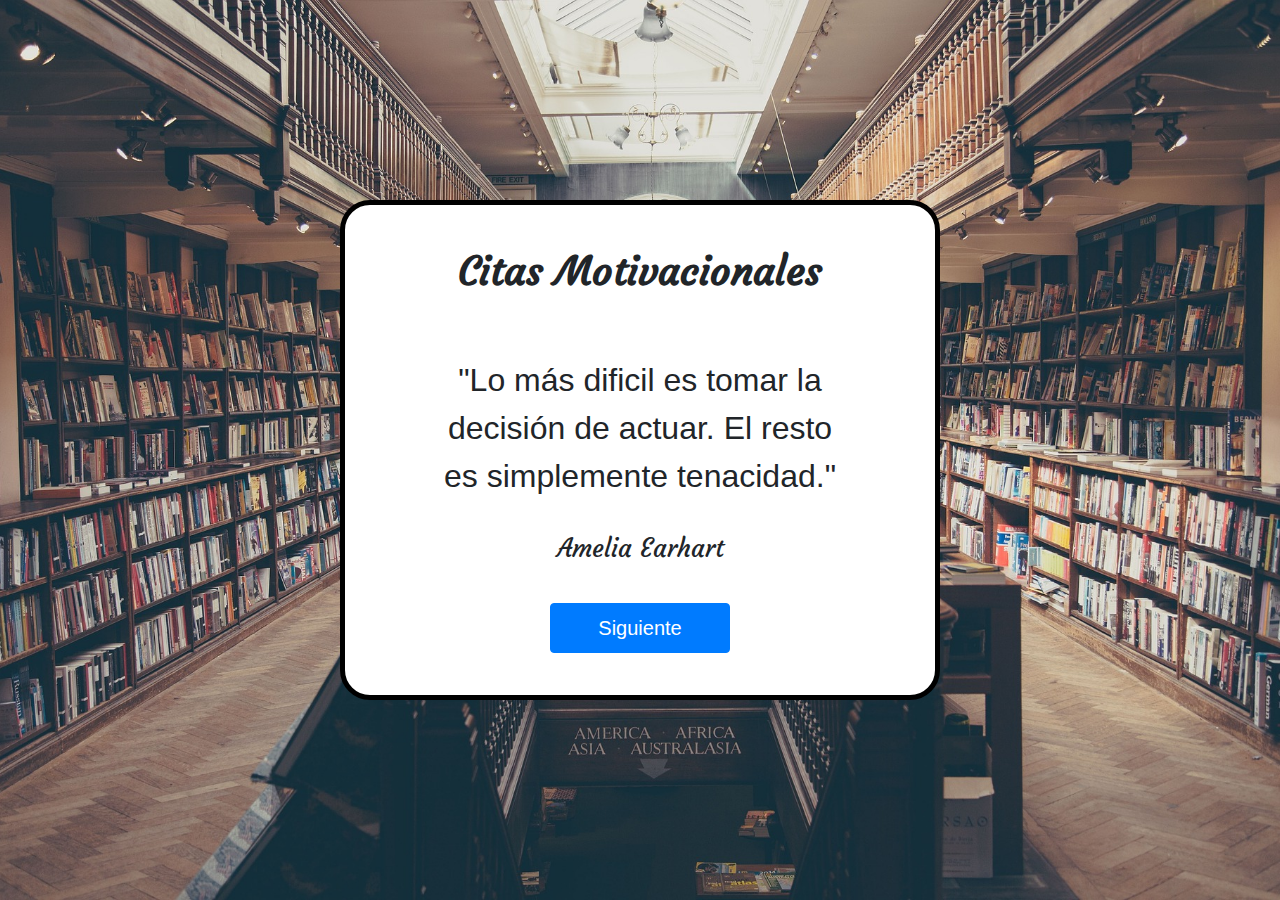
<file: CitasAleatorias/index.html>
<!DOCTYPE html>
<html lang="en">
<head>
    <meta charset="UTF-8">
    <meta name="viewport" content="width=device-width, initial-scale=1.0">
    <link rel="stylesheet" href="style.css">
    <link rel="icon" type="img/png" href="img/images.png">
    <link rel="preconnect" href="https://fonts.googleapis.com">
    <link rel="preconnect" href="https://fonts.gstatic.com" crossorigin>
    <link href="https://fonts.googleapis.com/css2?family=Courgette&display=swap" rel="stylesheet">
    <link rel="stylesheet" href="https://cdn.jsdelivr.net/npm/bootstrap@4.0.0/dist/css/bootstrap.min.css"
      integrity="sha384-Gn5384xqQ1aoWXA+058RXPxPg6fy4IWvTNh0E263XmFcJlSAwiGgFAW/dAiS6JXm" crossorigin="anonymous">
    <title>Citas Aleatorias</title>
</head>
<body>
<div class="contenedor contenido-centrado">
  <h1 id="titulo" class="contenido-centrado">Citas Motivacionales</h1>
  <div class="contenedor-interno contenido-centrado">
    <p id="cita" class="contenido-centrado"></p>
    <p id="autor" class="contenido-centrado"></p>
    <button type="button" id="boton-cambiar-cita" class="btn btn-primary">Siguiente</button><!--Type permite que no se vuelva a cargar la pagina, se le asigna el evento en app.js-->
  </div>
</div>    

<script src="citas.js"></script>
<script src="app.js"></script>
</body>
</html>
</file>
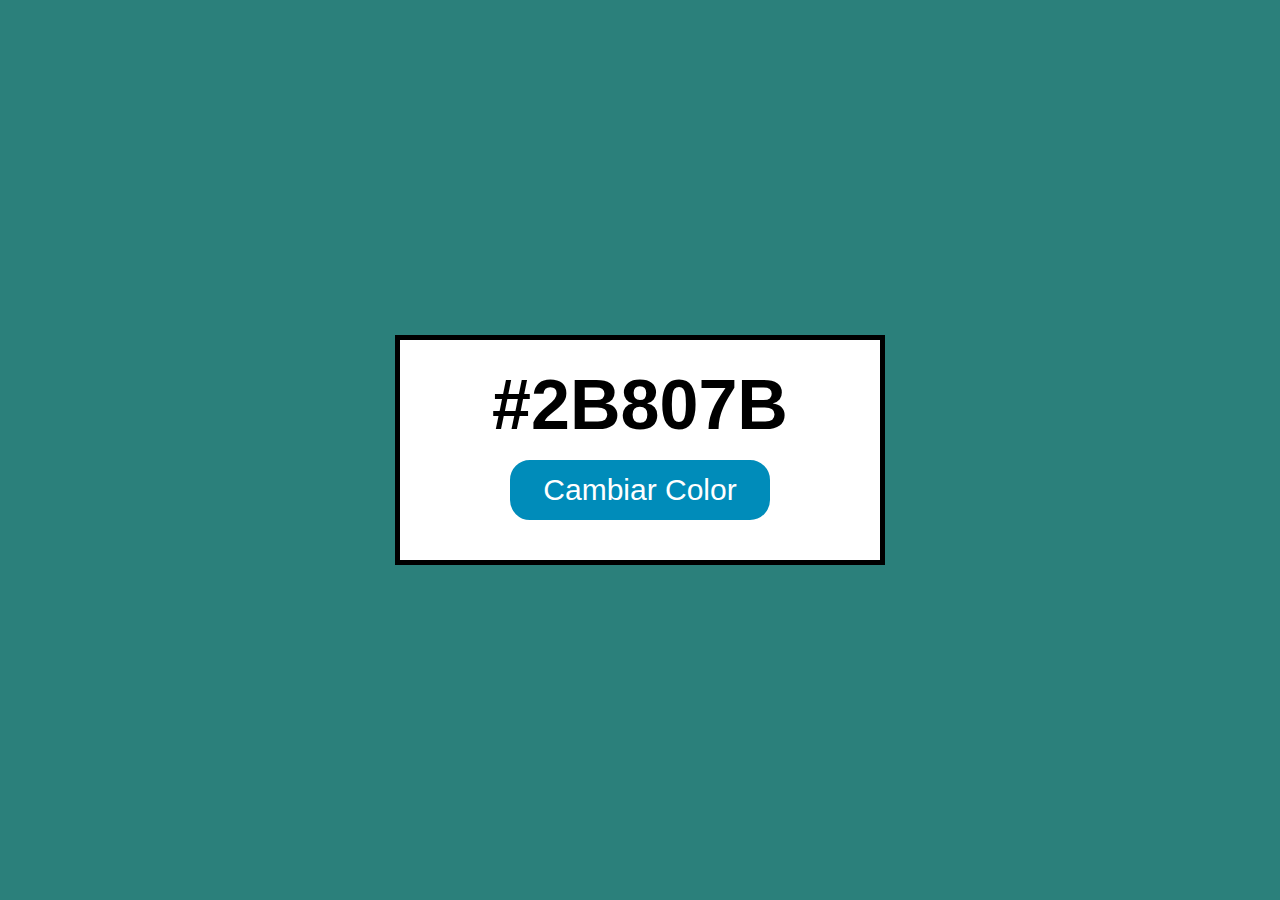
<file: ColoresExAleatorios/index.html>
<!DOCTYPE html>
<html lang="es">
<head>
    <meta charset="UTF-8">
    <meta name="viewport" content="width=device-width, initial-scale=1.0">
    <link rel="stylesheet" href="style.css">
    <link rel="icon" type="img/jpg" href="img/logo.jpg">
    <title>Paleta de colores</title>
</head>
<body class="centrar-flex">

    <div id="contenedor" class="centrar-flex">
        <p id="color">#2B807B</p>
        <button id="boton-color">Cambiar Color</button>
    </div>
    <script src="app.js"></script>
</body>
</html>
</file>
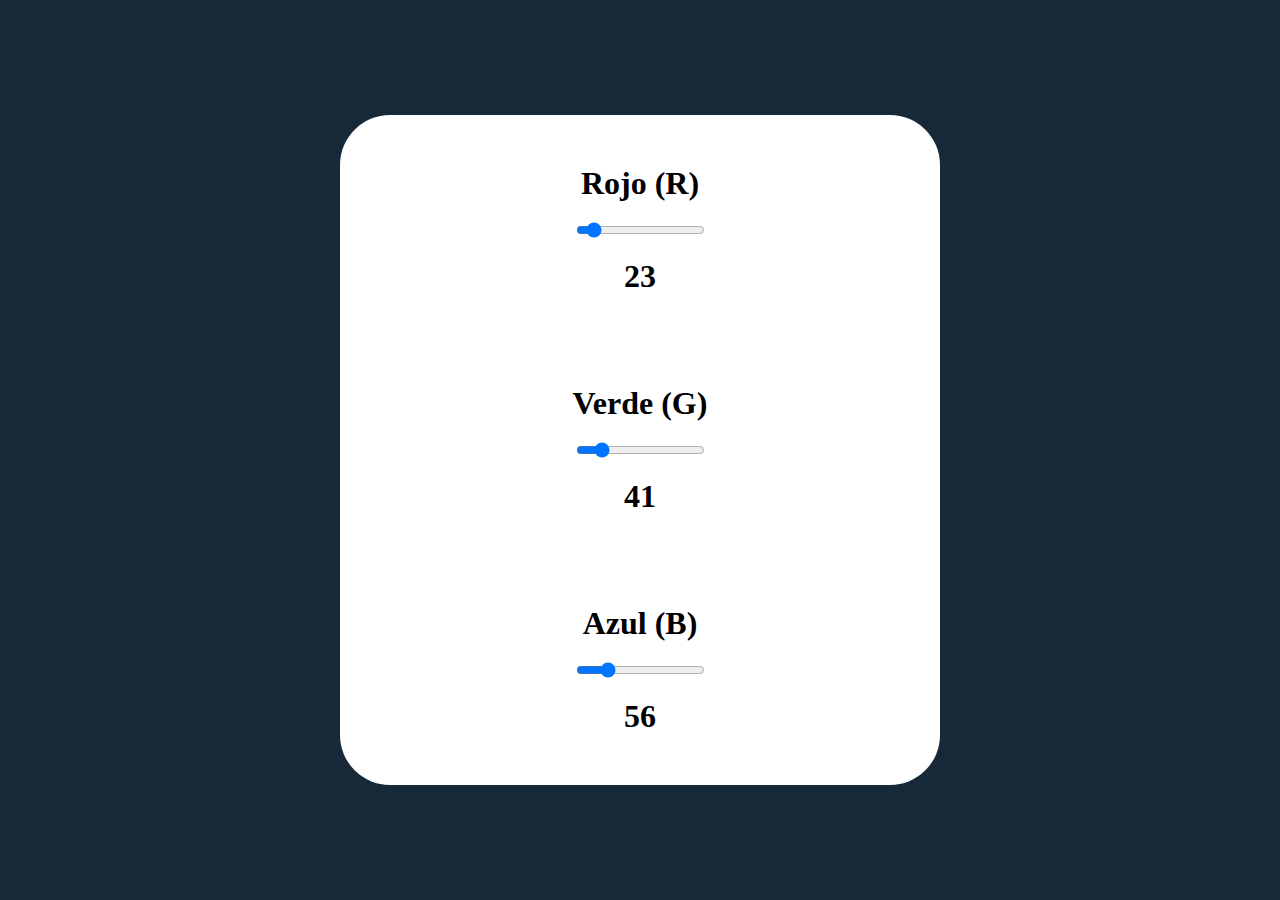
<file: ColoresRGBSliders/index.html>
<!DOCTYPE html>
<html lang="es">
  <head>
    <meta charset="UTF-8">
    <meta http-equiv="X-UA-Compatible" content="IE=edge">
    <meta name="viewport" content="width=device-width, initial-scale=1.0">
    <link rel="stylesheet" href="styles.css">
    <title>Color RGB</title>
  </head>

  <body>
    <div class="contenedor-principal">
      <div class="contenedor-interno">
        <div class="color">
          <label for="rojo">Rojo (R)</label>
          <input id="rojo" type="range" min="0" max="255" value="23" step="1">
          <p id="texto-rojo"></p>
        </div>

        <div class="color">
          <label for="verde">Verde (G)</label>
          <input id="verde" type="range" min="0" max="255" value="41" step="1">
          <p id="texto-verde"></p>
        </div>

        <div class="color">
          <label for="azul">Azul (B)</label>
          <input id="azul" type="range" min="0" max="255" value="56" step="1">
          <p id="texto-azul"></p>
        </div>
      </div>
    </div>
    <script src="app.js"></script>
  </body>
</html>
</file>
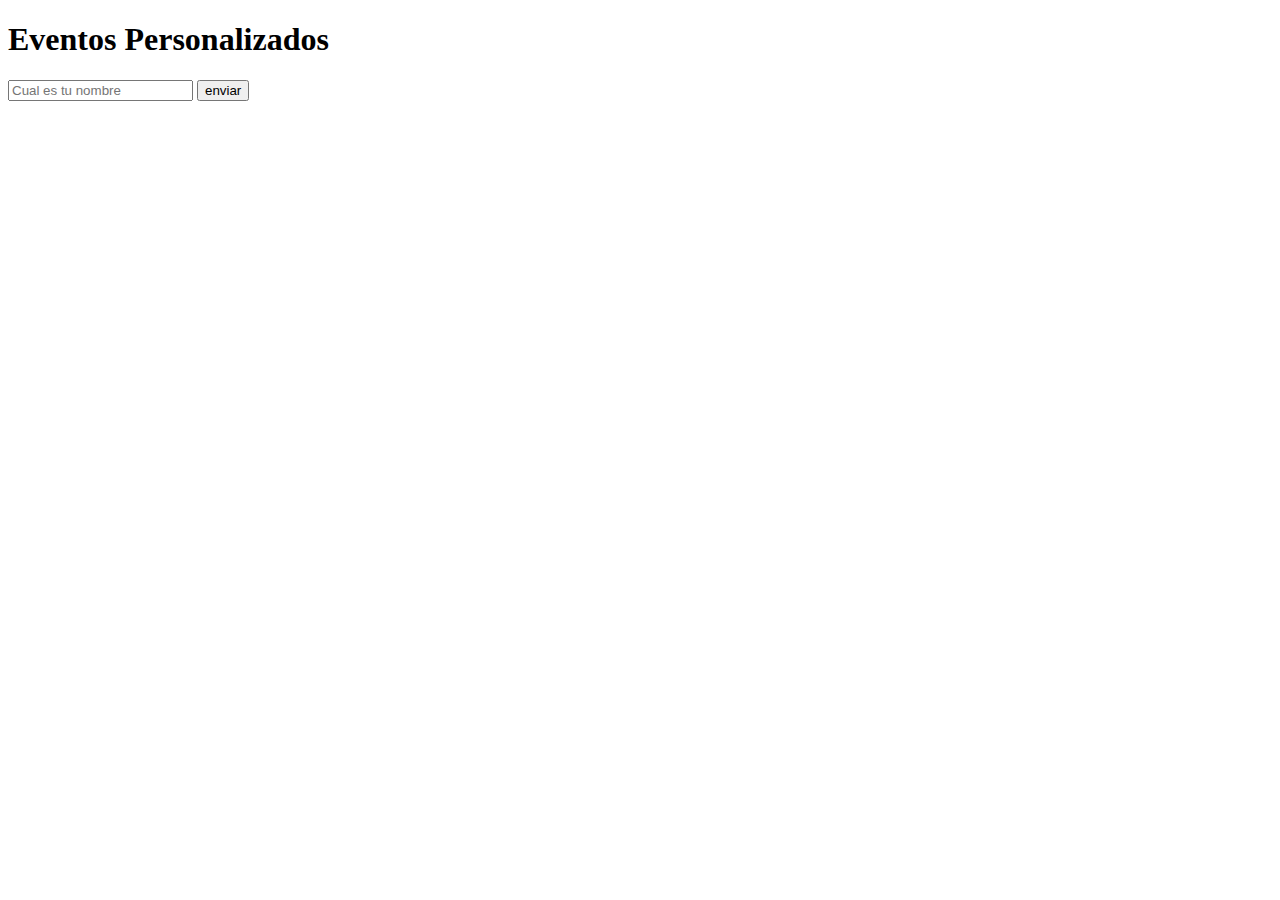
<file: EventosPorDefecto/index.html>
<!DOCTYPE html>
<html lang="en">
<head>
    <meta charset="UTF-8">
    <meta name="viewport" content="width=device-width, initial-scale=1.0">
    <title>Formulario</title>
</head>
<body>
    <form action="/" method="post" id="formulario">
        <h1 id="h-texto">Eventos Personalizados</h1>
        <input type="text" name="Nombre" placeholder="Cual es tu nombre">
        <input type="submit" value="enviar">
    </form>
    <script src="app.js"></script>
</body>
</html>
</file>
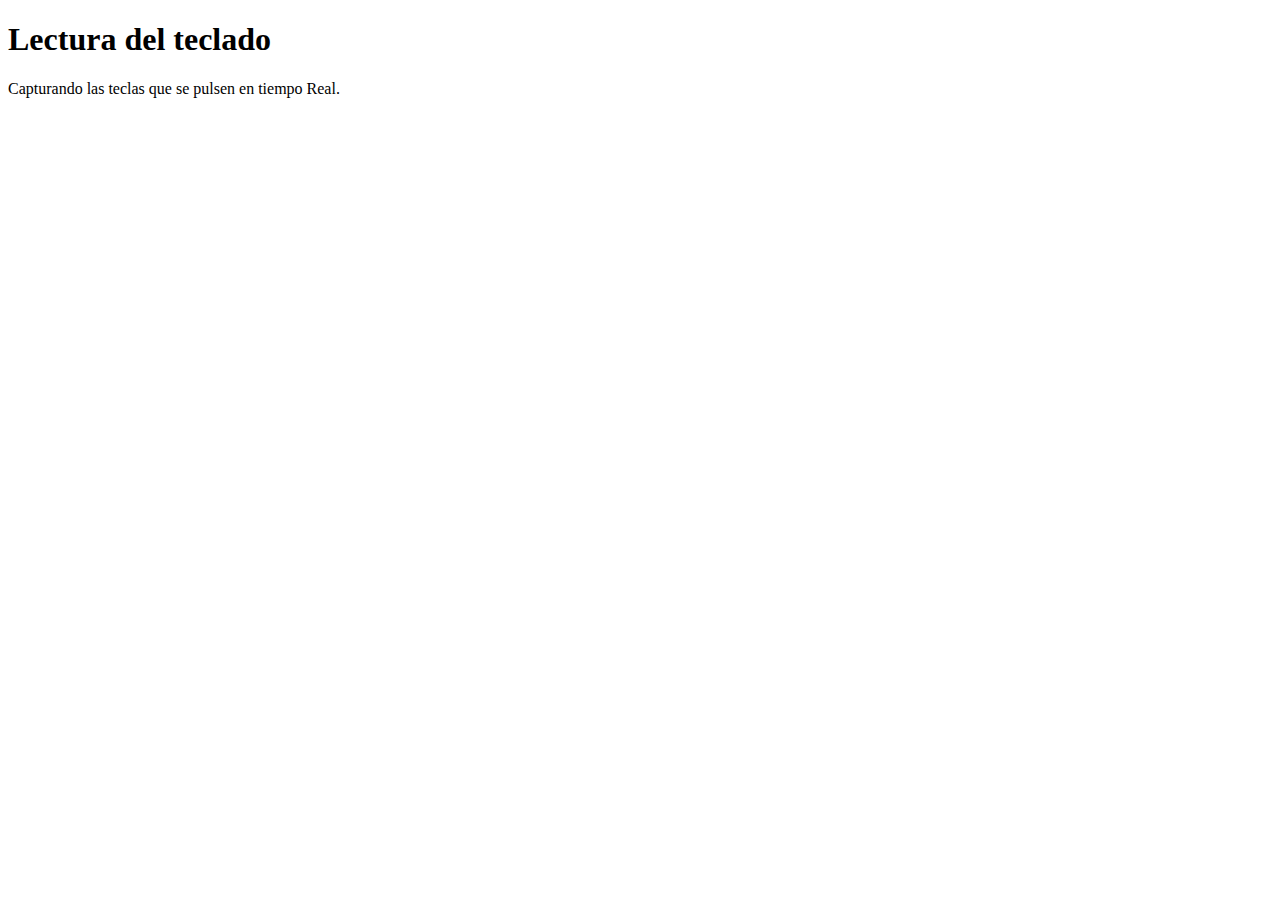
<file: LecturaTeclado/Juego.html>
<!DOCTYPE html>
<html lang="en">
<head>
    <meta charset="UTF-8">
    <meta name="viewport" content="width=device-width, initial-scale=1.0">
    <title>Eventos del teclado</title>
</head>
<body>
    <h1>Lectura del teclado</h1>
    <p>Capturando las teclas que se pulsen en tiempo Real.</p>

    <script src="funcion.js"></script>

</body>
</html>
</file>
<file: CitasAleatorias/style.css>
/*Estilos generales*/

*{
  padding: 0;
  margin: 0;
  box-sizing: border-box;
  font-family: 'lato', sans-serif;
}

body{
  display: flex;
  justify-content: center;
  align-items: center;
  height: 100vh;
  text-align: center;
  background: url(img/biblioteca.jpg) no-repeat center center/ cover;

}
.contenido-centrado {
  display: flex;
  flex-wrap: wrap;
  align-items: center;
  justify-content: center;
}
.contenedor{
  width: 80vw;
  max-width: 600px;
  min-height: 500px;
  padding: 20px;
  background-color: white;
  border: 5px solid black;
  border-radius: 30px;
}

.contenedor-interno{
  width: 80%;
}

/* Contenido */

#titulo {
  width: 100%;
  font-weight: bold;
  text-align: center;
  font-family: 'Courgette', cursive;
}

#cita {
  font-size: 32px;
  width: 100%;
  display: flex;
  align-items: center;
  justify-content: center;
  text-align: center;
  margin: 10px;
}

#autor {
  width: 100%;
  font-size: 25px;
  display: flex;
  align-items: center;
  justify-content: center;
  padding: 20px;
  font-family: 'Courgette', cursive;
}

#boton-cambiar-cita {
  width: 180px;
  height: 50px;
  font-size: 20px;
}
</file>
<file: ColoresExAleatorios/style.css>
*{
    margin: 0;
    padding: 0;
    font-family: Verdana, sans-serif;
 }

 body{
    height: 100vh;
    background-color: #2B807B;
    text-align: center;
 }

 .centrar-flex{
    display: flex;
    justify-content: center;
    align-items: center;
 }


 /*Contenedor*/

 #contenedor{
    height: 220px;
    width: 480px;
    background-color: white;
    border: 5px solid black;
    flex-wrap: wrap;
    flex-direction: column;
 }

 /*Texto*/

 #color{
    font-size: 70px;
    font-weight: bold;
 }

 /*boton*/

 button{
    font-size: 30px;
    color: white;
    border-radius: 20px;
    background-color: #008CBA;
    margin: 15px;
    padding: 10px 30px;
    border: 3px solid #008CBA;
    user-select: none;
    transition-duration: 0.4s;
 }

 button:hover{
    background-color: #05455A;
    cursor: pointer;
 }
</file>
<file: ColoresRGBSliders/styles.css>
/* Estilos generales */

* {
    margin: 0;
    padding: 0;
  }
  
  body {
    height: 100vh;
    display: flex;
    justify-content: center;
    align-items: center;
    text-align: center;
    background-color: rgb(23, 41, 56);
  }
  
  /* Contenedores */
  
  .contenedor-principal {
    width: 50vw;
    max-width: 600px;
    min-height: 350px;
    display: flex;
    flex-wrap: wrap;
    justify-content: center;
    align-items: center;
    background-color: white;
    border-radius: 50px;
  }
  
  .color {
    padding: 20px;
    margin: 10px;
    font-size: 2em;
    font-weight: bold;
    font-family: Georgia, 'Times New Roman', Times, serif;
    display: flex;
    flex-direction: column;
    justify-content: space-around;
    align-items: center;
  }
  
  label, p { 
    margin: 20px;
  }
</file>
